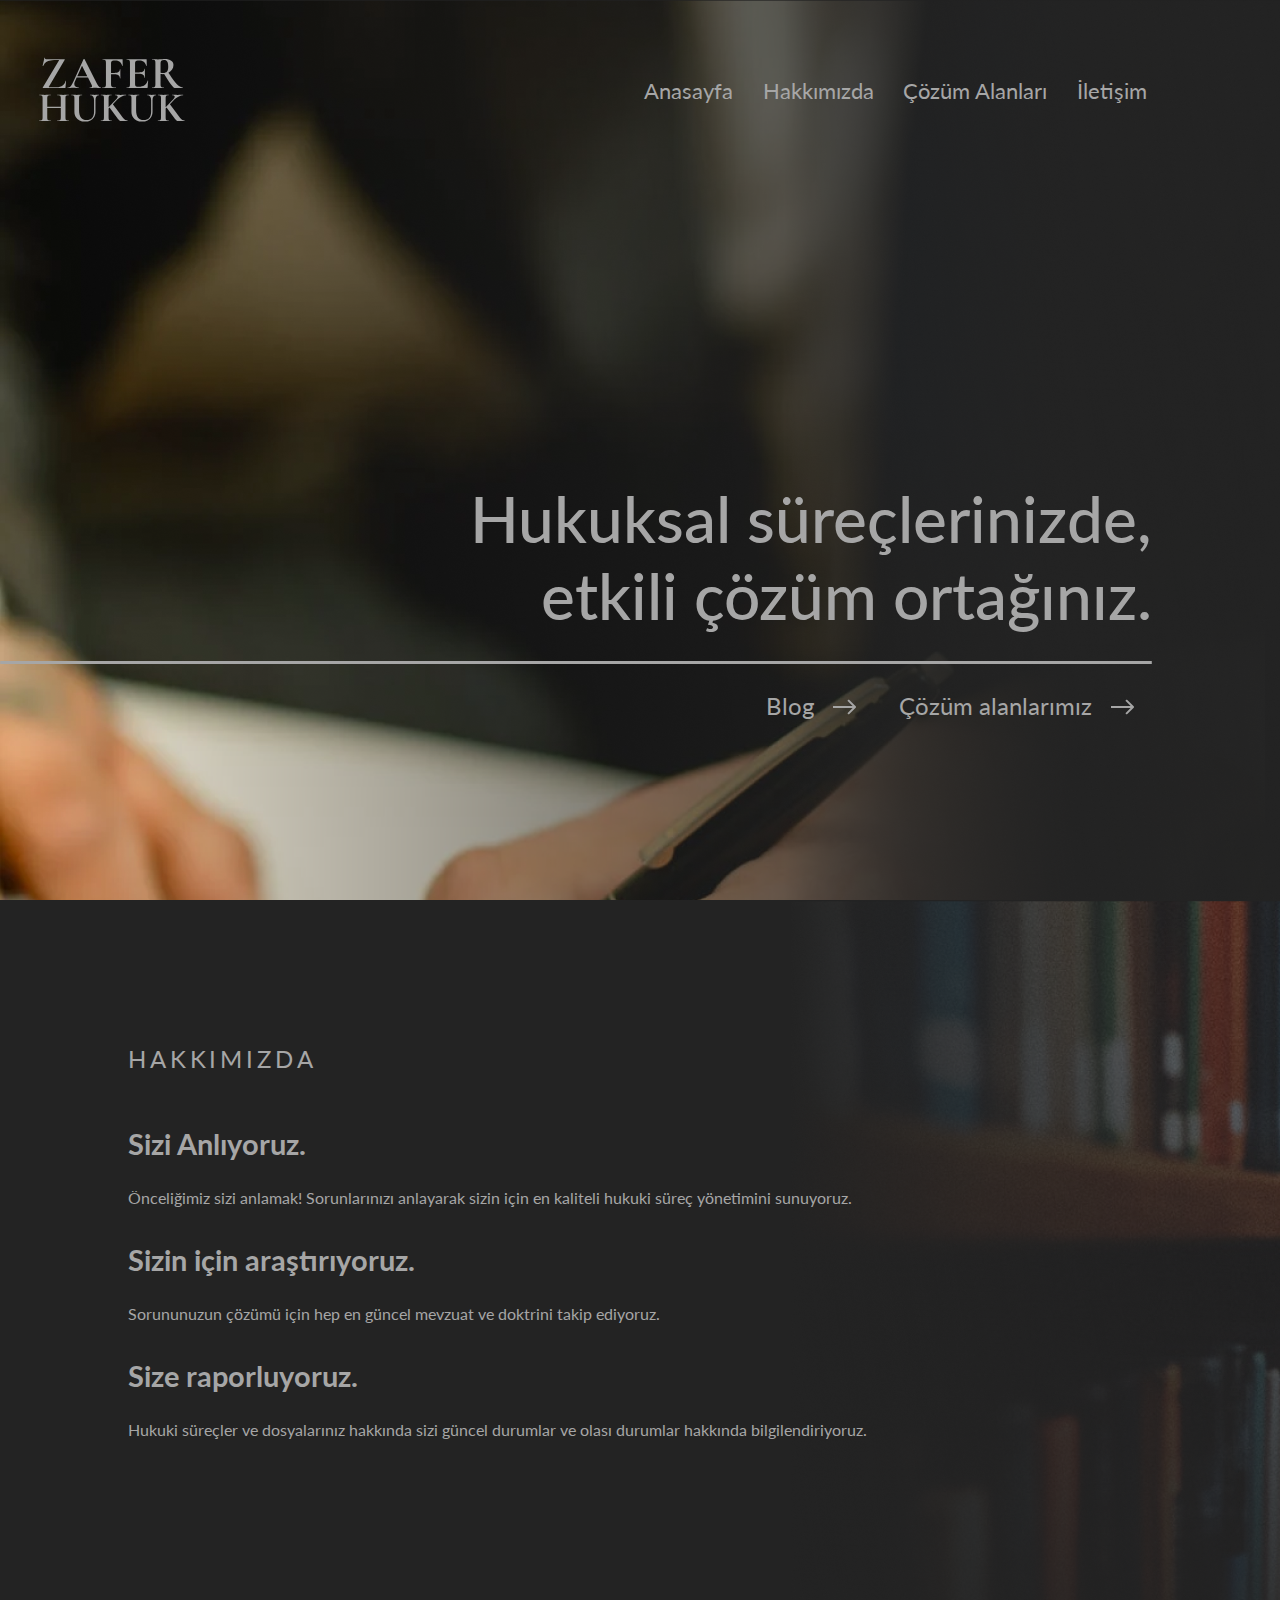
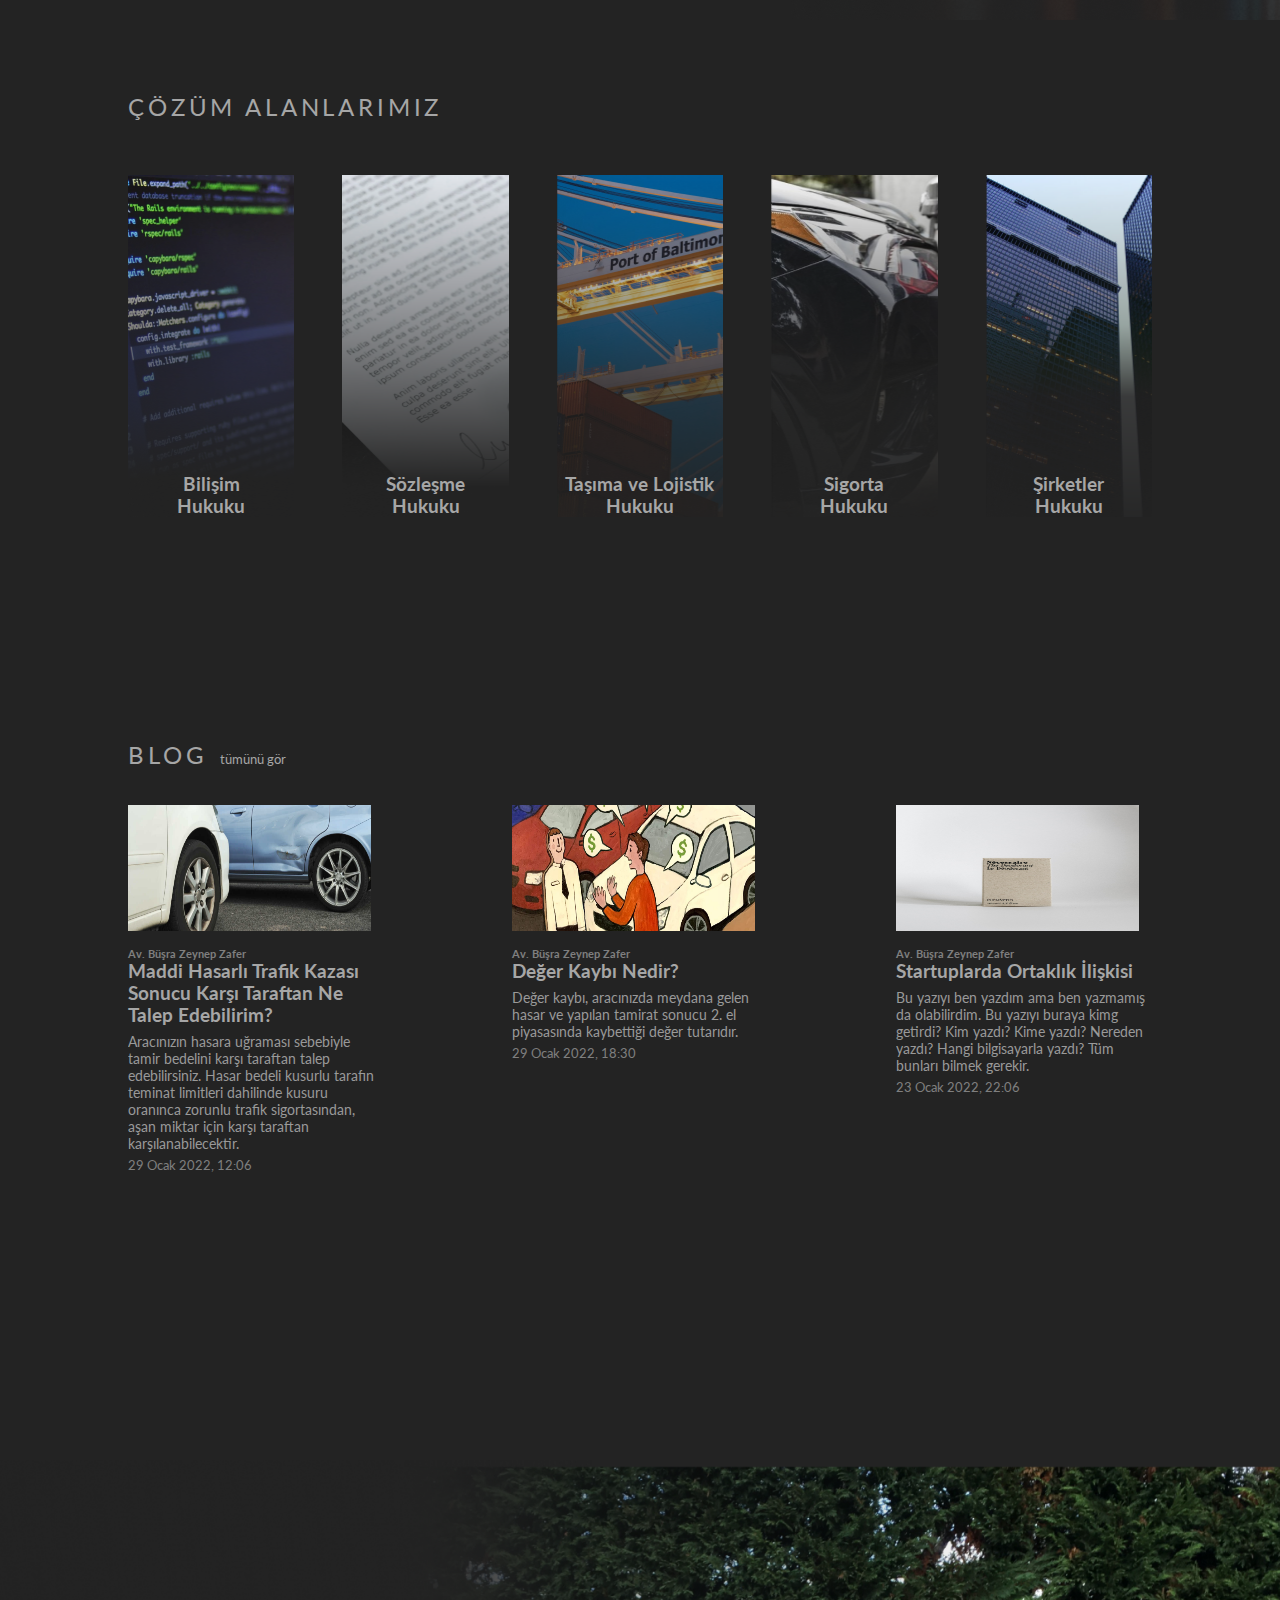
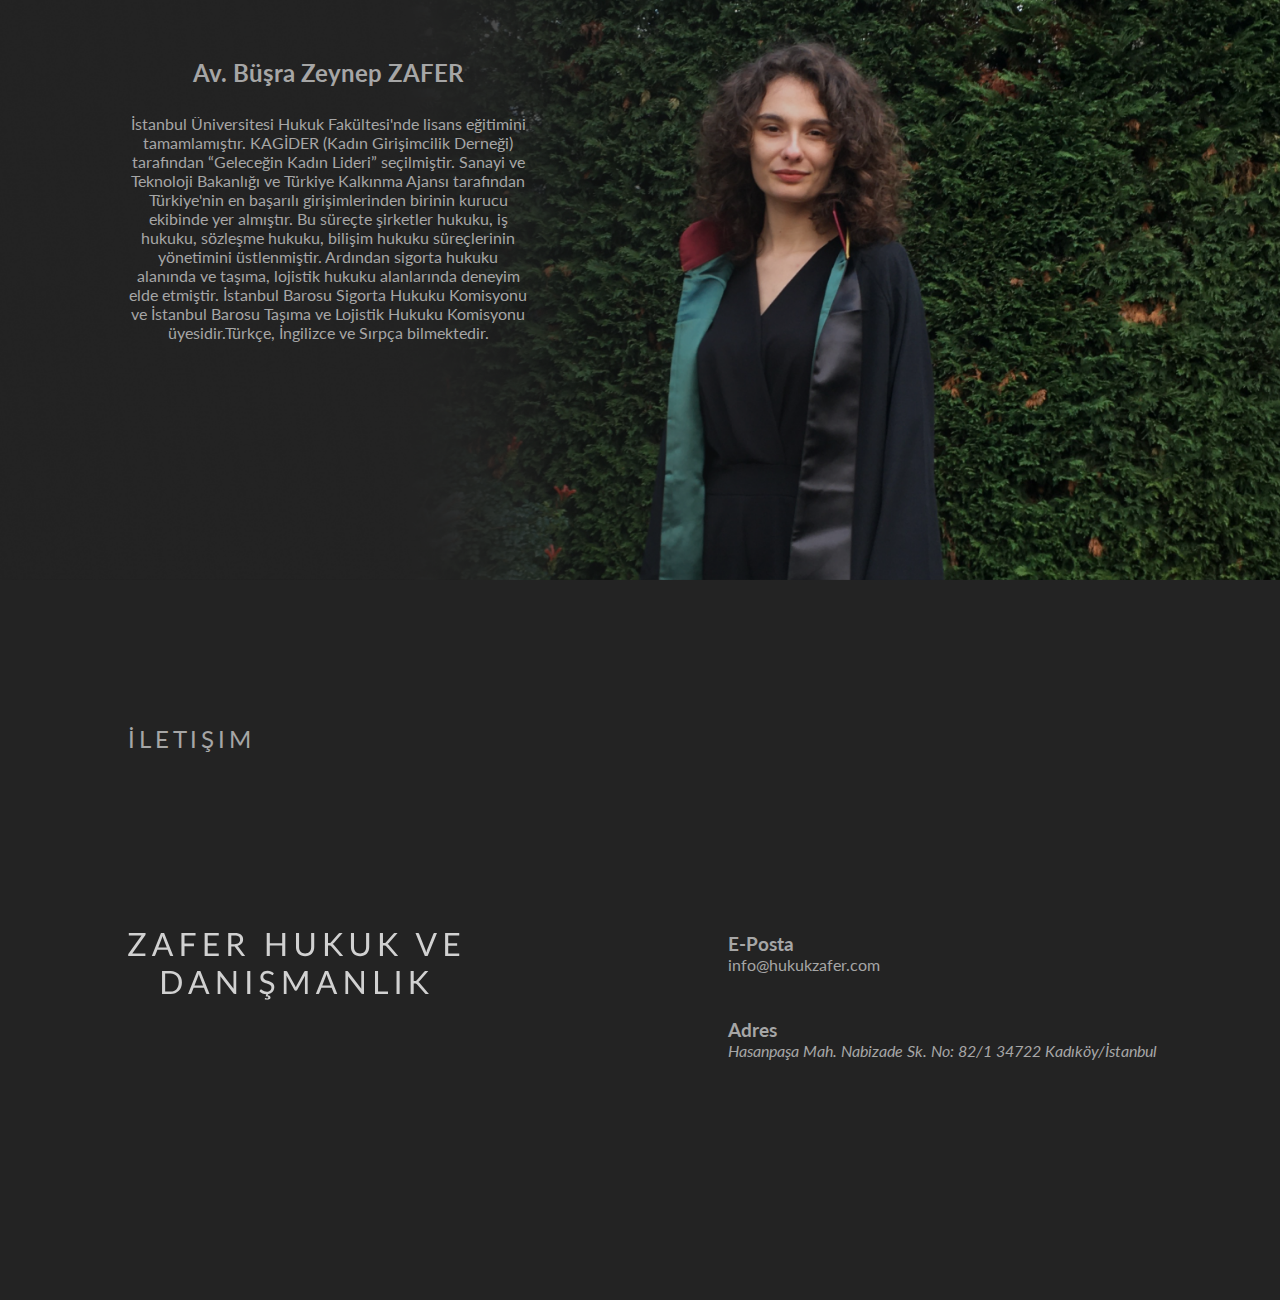
<file: index.html>
<!DOCTYPE html>
<html lang="en">
<head>
    <meta charset="UTF-8">
    <meta http-equiv="X-UA-Compatible" content="IE=edge">
    <meta name="viewport" content="width=device-width, initial-scale=1.0">
    <link rel="preconnect" href="https://fonts.googleapis.com">
<link rel="preconnect" href="https://fonts.gstatic.com" crossorigin>
<link href="https://fonts.googleapis.com/css2?family=Lato:wght@300;400;700;900&display=swap" rel="stylesheet">
    <title>Hukuk Zafer</title>
    <link rel="stylesheet" href="assets/css/style.css">
</head>
<body>
    <main>
        <header>
            <div class="header-brand">
                <a href="https://hukukzafer.com"><img src="assets/images/brand-image.svg" alt=""></a>
            </div>
            <div class="header-nav">
                <a href="#">Anasayfa</a>
                <a href="#aboutus">Hakkımızda</a>
                <a href="#solutions">Çözüm Alanları</a>
                <a href="#contact">İletişim</a>
            </div>
        </header>
        <div class="content">
            <div class="content-top">
                <h1>Hukuksal süreçlerinizde,<br> etkili çözüm ortağınız.</h1>
            </div>
            <img src="assets/images/line.svg" alt="">
            <div class="content-bottom">
                <div class="cb-item">
                    <a href="pages/blog.html">
                    <span id="spanblog">Blog</span>
                    <img src="assets/images/arrow.svg" alt="">
                </a>
                </div>
                <div class="cb-item" id="margin-left">
                    <a href="pages/blog.html">
                    <span id="spanblog">Çözüm alanlarımız</span>
                    <img src="assets/images/arrow.svg" alt="">
                </a>
                </div>
            </div>
        </div>
    </main>
    <section id="aboutus">
        <h2>Hakkımızda</h2>
        <div class="aboutus-content">
            <div class="aboutus-item" id="aui0">
                <h3>Sizi Anlıyoruz.</h3>
                <p>Önceliğimiz sizi anlamak! Sorunlarınızı anlayarak sizin için en kaliteli hukuki süreç yönetimini sunuyoruz.</p>
            </div>
            <div class="aboutus-item" id="aui1">
                <h3>Sizin için araştırıyoruz.</h3>
                <p>Sorununuzun çözümü için hep en güncel mevzuat ve doktrini takip ediyoruz.</p>
            </div>
            <div class="aboutus-item" id="aui2">
                <h3>Size raporluyoruz.</h3>
                <p>Hukuki süreçler ve dosyalarınız hakkında sizi güncel durumlar ve olası durumlar hakkında bilgilendiriyoruz.</p>
            </div>
        </div>
    </section>
    <section id="solutions">
        <h2>Çözüm Alanlarımız</h2>
        <div class="solution-area">
            <div class="solution-card" id="sc0">
                <h3>Bilişim<br>Hukuku</h3>
            </div>
            <div class="solution-card" id="sc1">
                <h3>Sözleşme<br>Hukuku</h3>
            </div>
            <div class="solution-card" id="sc2">
                <h3>Taşıma ve Lojistik<br>Hukuku</h3>
            </div>
            <div class="solution-card" id="sc3">
                <h3>Sigorta<br>Hukuku</h3>
            </div>
            <div class="solution-card" id="sc4">
                <h3>Şirketler<br>Hukuku</h3>
            </div>
        </div>
    </section>
    <section id="blog">
        <div class="blog-headline">
            <h2>Blog</h2>
            <a href="pages/blog.html">tümünü gör</a>
        </div>
        <div class="blog-area">
            <div class="blog-card">
                <a href="../blog-articles/article-0.html">
                    <img src="../assets/images/article-0-img.png" alt="">
                    <div class="blog-bottom">
                        <h6>Av. Büşra Zeynep Zafer</h6>
                        <h3>Maddi Hasarlı Trafik Kazası Sonucu Karşı Taraftan Ne Talep Edebilirim?</h3>
                        <p>Aracınızın hasara uğraması sebebiyle tamir bedelini karşı taraftan talep edebilirsiniz. Hasar bedeli kusurlu tarafın teminat limitleri dahilinde kusuru oranınca zorunlu trafik sigortasından, aşan miktar için karşı taraftan karşılanabilecektir.</p>
                        <span id="blog-date">29 Ocak 2022, 12:06</span>
                    </div>
                    </a>
            </div>
            <div class="blog-card">
                <a href="../blog-articles/article-1.html">
                    <img src="../assets/images/article-second.jpg" alt="">
                    <div class="blog-bottom">
                        <h6>Av. Büşra Zeynep Zafer</h6>
                        <h3>Değer Kaybı Nedir?</h3>
                        <p>Değer kaybı, aracınızda meydana gelen hasar ve yapılan tamirat sonucu 2. el piyasasında kaybettiği değer tutarıdır.</p>
                        <span id="blog-date">29 Ocak 2022, 18:30</span>
                    </div>
                    </a>
            </div>
            <div class="blog-card">
                <a href="../blog-articles/article-0.html">
                    <img src="../assets/images/blog.jpg" alt="">
                    <div class="blog-bottom">
                        <h6>Av. Büşra Zeynep Zafer</h6>
                        <h3>Startuplarda Ortaklık İlişkisi</h3>
                        <p>Bu yazıyı ben yazdım ama ben yazmamış da olabilirdim. Bu yazıyı buraya kimg getirdi? Kim yazdı? Kime yazdı? Nereden yazdı? Hangi bilgisayarla yazdı? Tüm bunları bilmek gerekir.</p>
                        <span id="blog-date">23 Ocak 2022, 22:06</span>
                    </div>
                    </a>
            </div>
        </div>
    </section>
    <section id="me">
        <div class="me">
            <h2>Av. Büşra Zeynep ZAFER</h2>
            <p>İstanbul Üniversitesi Hukuk Fakültesi'nde lisans eğitimini tamamlamıştır. KAGİDER (Kadın Girişimcilik Derneği) tarafından “Geleceğin Kadın Lideri” seçilmiştir. Sanayi ve Teknoloji Bakanlığı ve Türkiye Kalkınma Ajansı tarafından Türkiye'nin en başarılı girişimlerinden birinin kurucu ekibinde yer almıştır. Bu süreçte şirketler hukuku, iş hukuku, sözleşme hukuku, bilişim hukuku süreçlerinin yönetimini üstlenmiştir. Ardından sigorta hukuku alanında ve taşıma, lojistik hukuku alanlarında deneyim elde etmiştir. İstanbul Barosu Sigorta Hukuku Komisyonu ve İstanbul Barosu Taşıma ve Lojistik Hukuku Komisyonu üyesidir.Türkçe, İngilizce ve Sırpça bilmektedir.</p>
    </section>
        </div>
    <section id="contact">
        <h2>İletişim</h2>
        <div class="contact-area">
            <div class="left">
                <img src="assets/images/brand-text.svg" alt="">
            </div>
            <div class="right">
                <div class="right-item">
                    <h3>E-Posta</h3>
                    <a href="mailto:info@hukukzafer.com" id="email">info@hukukzafer.com</a>
                </div>
                <div class="right-item">
                    <h3>Adres</h3>
                    <address>Hasanpaşa Mah. Nabizade Sk. No: 82/1 34722 Kadıköy/İstanbul</address>
                </div>
            </div>
        </div>
    </section>
</body>
</html>
</file>
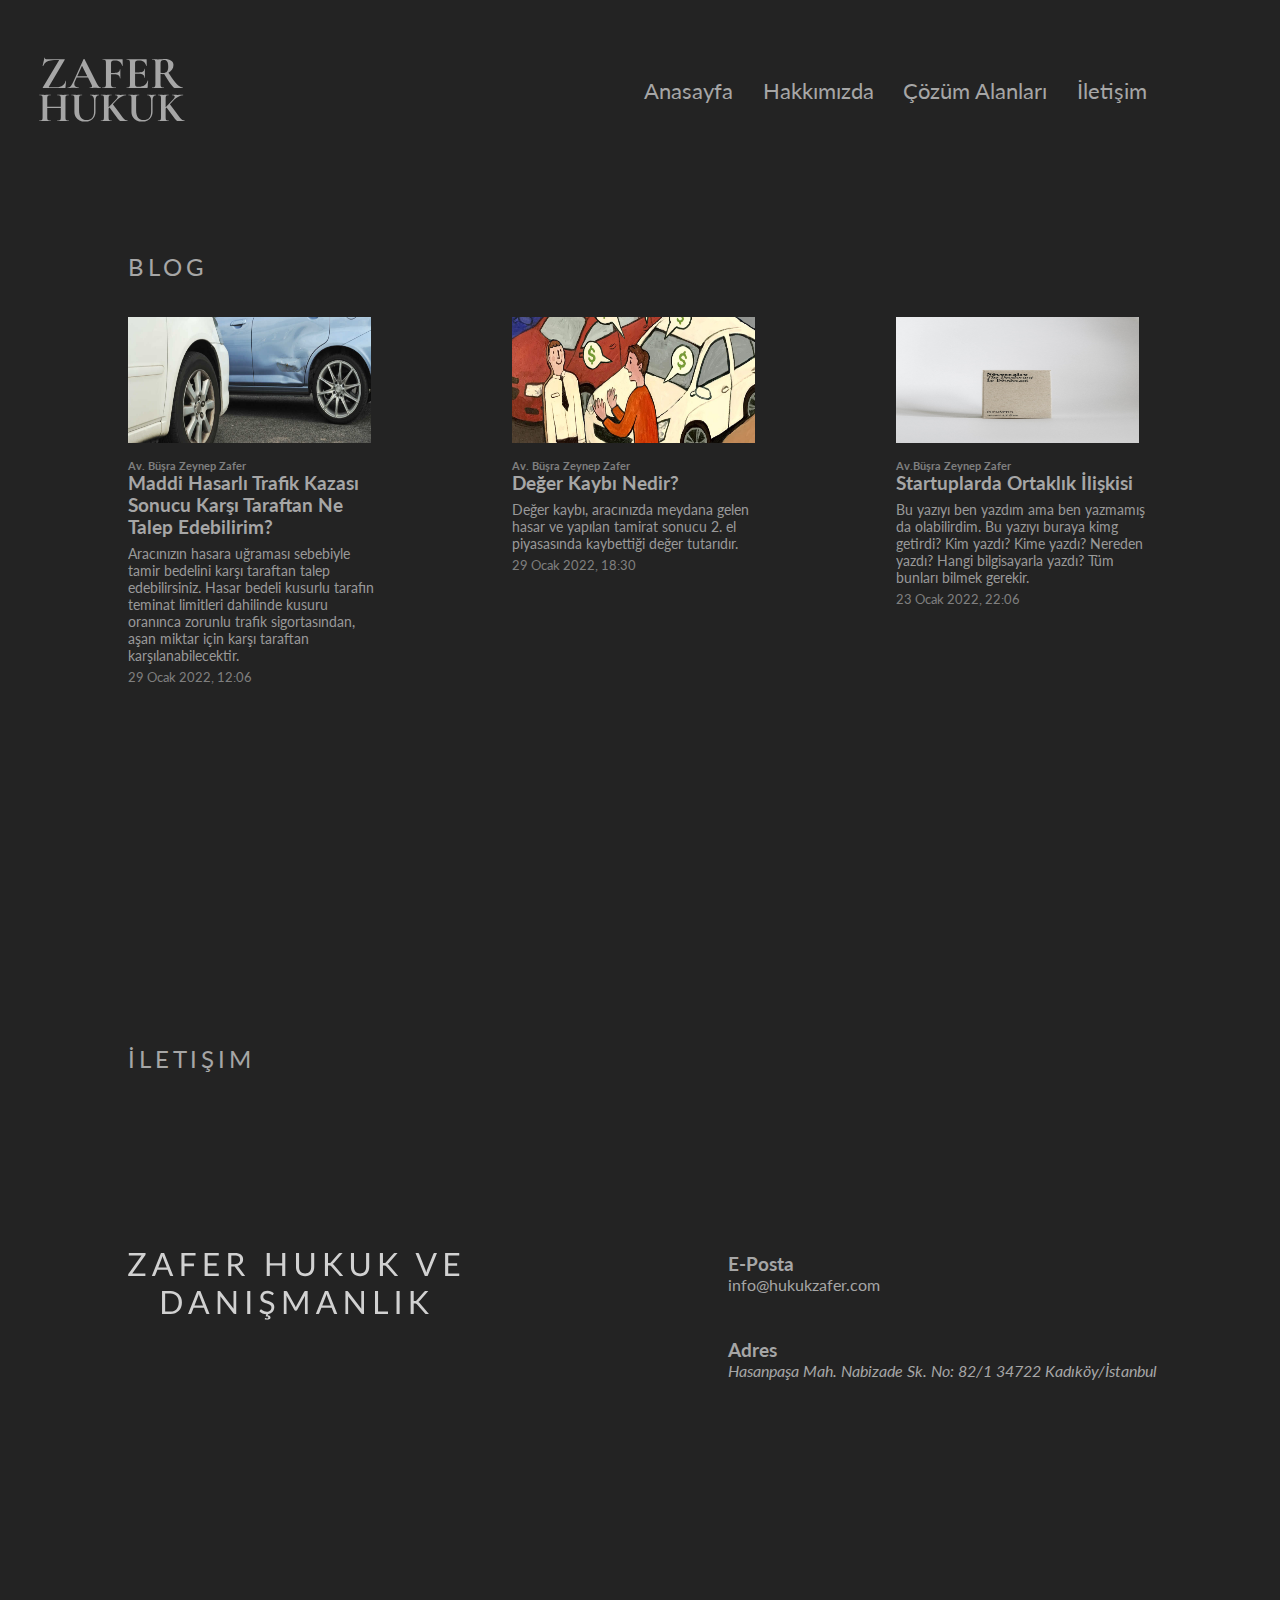
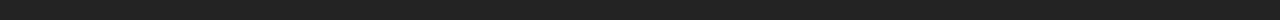
<file: pages/blog.html>
<!DOCTYPE html>
<html lang="en">
<head>
    <meta charset="UTF-8">
    <meta http-equiv="X-UA-Compatible" content="IE=edge">
    <meta name="viewport" content="width=device-width, initial-scale=1.0">
    <link rel="preconnect" href="https://fonts.googleapis.com">
<link rel="preconnect" href="https://fonts.gstatic.com" crossorigin>
<link href="https://fonts.googleapis.com/css2?family=Lato:wght@300;400;700;900&display=swap" rel="stylesheet">
    <title>Hukuk Zafer</title>
    <link rel="stylesheet" href="../assets/css/style.css">
</head>
<body>
    <main id="blog">
        <header>
            <div class="header-brand">
                <a href="https://hukukzafer.com"><img src="../assets/images/brand-image.svg" alt=""></a>
            </div>
            <div class="header-nav">
                <a href="../index.html">Anasayfa</a>
                <a href="../index.html#aboutus">Hakkımızda</a>
                <a href="../index.html#solutions">Çözüm Alanları</a>
                <a href="../index.html#contact">İletişim</a>
            </div>
        </header>
        <section id="blog">
            <div class="blog-headline" id="bg-margin-top">
                <h2>Blog</h2>
            </div>
            <div class="blog-area">
                <div class="blog-card">
                    <a href="../blog-articles/article-0.html">
                        <img src="../assets/images/article-0-img.png" alt="">
                        <div class="blog-bottom">
                            <h6>Av. Büşra Zeynep Zafer</h6>
                            <h3>Maddi Hasarlı Trafik Kazası Sonucu Karşı Taraftan Ne Talep Edebilirim?</h3>
                            <p>Aracınızın hasara uğraması sebebiyle tamir bedelini karşı taraftan talep edebilirsiniz. Hasar bedeli kusurlu tarafın teminat limitleri dahilinde kusuru oranınca zorunlu trafik sigortasından, aşan miktar için karşı taraftan karşılanabilecektir.</p>
                            <span id="blog-date">29 Ocak 2022, 12:06</span>
                        </div>
                        </a>
                </div>
                <div class="blog-card">
                    <a href="../blog-articles/article-1.html">
                        <img src="../assets/images/article-second.jpg" alt="">
                        <div class="blog-bottom">
                            <h6>Av. Büşra Zeynep Zafer</h6>
                            <h3>Değer Kaybı Nedir?</h3>
                            <p>Değer kaybı, aracınızda meydana gelen hasar ve yapılan tamirat sonucu 2. el piyasasında kaybettiği değer tutarıdır.</p>
                            <span id="blog-date">29 Ocak 2022, 18:30</span>
                        </div>
                        </a>
                </div>
                <div class="blog-card">
                    <a href="../blog-articles/article-0.html">
                        <img src="../assets/images/blog.jpg" alt="">
                        <div class="blog-bottom">
                            <h6>Av.Büşra Zeynep Zafer</h6>
                            <h3>Startuplarda Ortaklık İlişkisi</h3>
                            <p>Bu yazıyı ben yazdım ama ben yazmamış da olabilirdim. Bu yazıyı buraya kimg getirdi? Kim yazdı? Kime yazdı? Nereden yazdı? Hangi bilgisayarla yazdı? Tüm bunları bilmek gerekir.</p>
                            <span id="blog-date">23 Ocak 2022, 22:06</span>
                        </div>
                        </a>
                </div>
            </div>
        </section>
    </main>
    <section id="contact">
        <h2>İletişim</h2>
        <div class="contact-area">
            <div class="left">
                <img src="../assets/images/brand-text.svg" alt="">
            </div>
            <div class="right">
                <div class="right-item">
                    <h3>E-Posta</h3>
                    <a href="mailto:info@hukukzafer.com" id="email">info@hukukzafer.com</a>
                </div>
                <div class="right-item">
                    <h3>Adres</h3>
                    <address>Hasanpaşa Mah. Nabizade Sk. No: 82/1 34722 Kadıköy/İstanbul</address>
                </div>
            </div>
        </div>
    </section>
</body>
</html>
</file>
<file: assets/css/style.css>
:root {
    --primaryColor: #A6A6A6;
}

* {
    margin: 0;
    padding: 0;
    font-family: 'Lato', sans-serif;
    color: var(--primaryColor);
}
body {
    width: 100%;
    background-color: #232323;
}
header {
    padding: 5vh 3vw 3vh 3vw;
    display: flex;
    flex-direction: row;
    justify-content: space-between;
    align-items: center;
}

.header-nav {
    padding-right: 6.39vw;
}

header > .header-brand > img {
    width: 100%;
}

header > .header-nav > a {
    color: var(--primaryColor);
    text-decoration: none;
    font-size: 1.4rem;
    margin: 0 1vw 0 1vw;
}

main:not(#blog, #blog-article){
    display: flex;
    flex-direction: column;
    background-image: url("../images/bg.png");
    background-size: auto;
    justify-content: space-between;
    height: 100vh;
}

main#blog-article {
    height: 140vh;
}

main#blog {
    display: flex;
    flex-direction: column;
    background-size: auto;
    height: 100vh;
    justify-content: space-between;
}

main > .content {
    display: flex;
    flex-direction: column;
    text-align: right;
    padding-bottom: 20vh;
    padding-right: 10vw;
}

main > .content > .content-top > h1 {
    color: var(--primaryColor);
    font-size: 4rem;
    font-weight: 500;
    padding-bottom: 3vh;
}

main > .content > .content-bottom {
    padding-top: 3vh;
    display: flex;
    flex-direction: row;
    justify-content: right;
}

#spanblog {
    margin-right: 1vw;
}

#margin-left {
    margin-left: 2vw;
}

.cb-item > a {
    text-decoration: none;
    color: var(--primaryColor);
    font-size: 1.5rem;
    margin-right: 1.4vw;
}

.cb-item > a#child {
    margin-left: 11vw;
}

main > .content > .content-bottom > a:nth-child(2) {
    text-decoration: none;
    color: var(--primaryColor);
    font-size: 1.5rem;
    margin-left: 4vw;
}

.cb-item {
    display: flex;
    justify-content: end;
}

section:not(#blog) {
    height: 80vh;
}

#aboutus {
    background-image: url("../images/aboutus-bg.png");

}

#aboutus > h2 {
    padding-left: 10vw;
    padding-top: 16vh;
    text-transform: uppercase;
    letter-spacing: 0.16em;
    font-weight: normal;
}

.aboutus-content {
    padding-top: 6vh;
    padding-left: 10vw;
}

.aboutus-item > h3 {
    font-size: 1.8rem;
    margin-bottom: 3vh;
}

.aboutus-item > p {
    font-size: 1rem;
}

#aui0, #aui1 {
    margin-bottom: 4vh;
}

#solutions > h2 {
    padding-left: 10vw;
    padding-top: 8vh;
    text-transform: uppercase;
    letter-spacing: 0.16em;
    font-weight: normal;
}

.solution-area{
    padding-top: 6vh;
    padding-left: 10vw;
    padding-right: 10vw;
    display: flex;
    flex-wrap: wrap;
    flex-direction: row;
    justify-content: space-between;
}

.solution-card {
    display: flex;
    flex-direction: column;
    justify-content: end;
    text-align: center;
    height: 38vh;
    width: 13vw;
    font-size: 1rem;
}

#sc0 {
    background-image: url(../images/bisilim-bg.png);
}

#sc1 {
    background-image: url(../images/sozlesme-bg.png);
}

#sc2 {
    background-image: url(../images/lojistik-bg.png);
}

#sc3 {
    background-image: url(../images/sigorta-bg.png);
}

#sc4 {
    background-image: url(../images/sirket-bg.png);
}

#blog {
    height: 80vh;
}

.blog-headline {
    padding-left: 10vw;
    padding-bottom: 4vh;
    display: flex;
    flex-direction: row;
    align-items: end;
}

#bg-margin-top {
    padding-top: 8vh;
}

.blog-headline > a {
    text-decoration: none;
    margin-left: 1vw;
    font-size: 0.8rem;
    padding-bottom: 0.2vh;
}

.blog-headline > a:hover {
    padding-bottom: 4px;
    border-bottom: 1px solid #a6a6a6;
}

.blog-headline > h2 {
    text-transform: uppercase;
    letter-spacing: 0.16em;
    font-weight: normal;
}

.blog-area {
    display: flex;
    justify-content: space-between;
    flex-direction: row;
    padding-left: 10vw;
    padding-right: 10vw;
    flex-wrap: wrap;
}

.blog-card > a {
    text-decoration: none;
}

.blog-card {
    display: flex;
    flex-direction: column;
    justify-content: space-between;
    height: 40vh;
    width: 20vw;
}

.blog-card > a > img {
    height: 14vh;
    width: 19vw;
    margin-bottom: 1vh;
}

.blog-bottom > h6 {
    opacity: 0.7;
    margin-top: 0.4vh;
    padding-bottom: 0.1vh;
    font-size: 0.7rem;
}

.blog-bottom > h3 {
    margin-bottom: 0.3vh;
}

.blog-bottom > p {
    padding-top: 0.4vh;
    opacity: 0.9;
    font-size: 0.9rem;
}

#blog-date {
    display: inline-block;
    font-size: 0.8rem;
    opacity: 0.7;
    margin-top: 0.6vh;
}

#date {
    margin-top: 2vh;
}

#me {
    background-image: url(../images/me-bg.png);
    background-repeat: no-repeat;
    background-size:cover;
    background-position: center;
}

.me {
    max-width: 400px;
    padding-left: 10vw;
    padding-top: 10vh;
    text-align: center;
}

#me > .me > h2 {
    padding-bottom: 3vh;
    padding-top: 12vh;
}

#me > p {
    max-width: 400px;
    font-size: 1.2rem;
}

#contact {
    height: 100vh;
}

#contact > h2 {
    padding-left: 10vw;
    padding-top: 16vh;
    text-transform: uppercase;
    letter-spacing: 0.16em;
    font-weight: normal;
}

.contact-area {
    padding-left: 10vw;
    padding-top: 20vh;
    display: flex;
    flex-direction: row;
    flex-wrap: wrap;
    max-width: 100%;
}

.left {
    flex: 1;
    max-width: 600px;
}

.right-item > 

.right {
    flex: 1;
}

.right-item > a {
    text-decoration: none;
}

#email {
    display: inline-block;
    margin-bottom: 5vh;
}

article#blog {
    display: flex;
    flex-direction: column;
    align-items: center;
}

article#blog > img {
    padding-top: 4vh;
    width: 64vw;
    height: 60vh;
}

.blog-detail {
    width: 64vw;
}

.blog-detail > h5 {
    padding-top: 3vh;
}

.blog-detail > h2 {
    font-size: 2rem;
}
.blog-detail > p {
    margin-top: 0.4vh;
    font-size: 1.2rem;
    opacity: 0.7;
}

.blog-detail > span {
    display: inline-block;
    font-size: 0.9rem;
    margin-top: 0.4vh;
    opacity: 0.5;
}

.header-author {
    font-weight: 500;
    opacity: 0.7;
}

.header-margin-bottom {
    margin-bottom: 2vh;
}

.subheadline-margin-bottom {
    display: inline-block;
    margin: 2vh 0 0 0;
}

.p {
    margin: 2vh 0;
}

@media only screen and (max-width: 414px) {
    .header-nav {
        display: none;
    }

    img[src="assets/images/line.svg"] {
        display: none;
    }

    .content-bottom {
        margin-top: 8vh;
    }

    .cb-item > a {
        font-size: 1.4rem;
    }

    a#child {
        margin-left: 0vw!important;
    }

    img[src="assets/images/arrow.svg"] {
        display: none;
    }

    .content-top > h1 {
        font-size: 3rem!important;
    }
}
</file>
